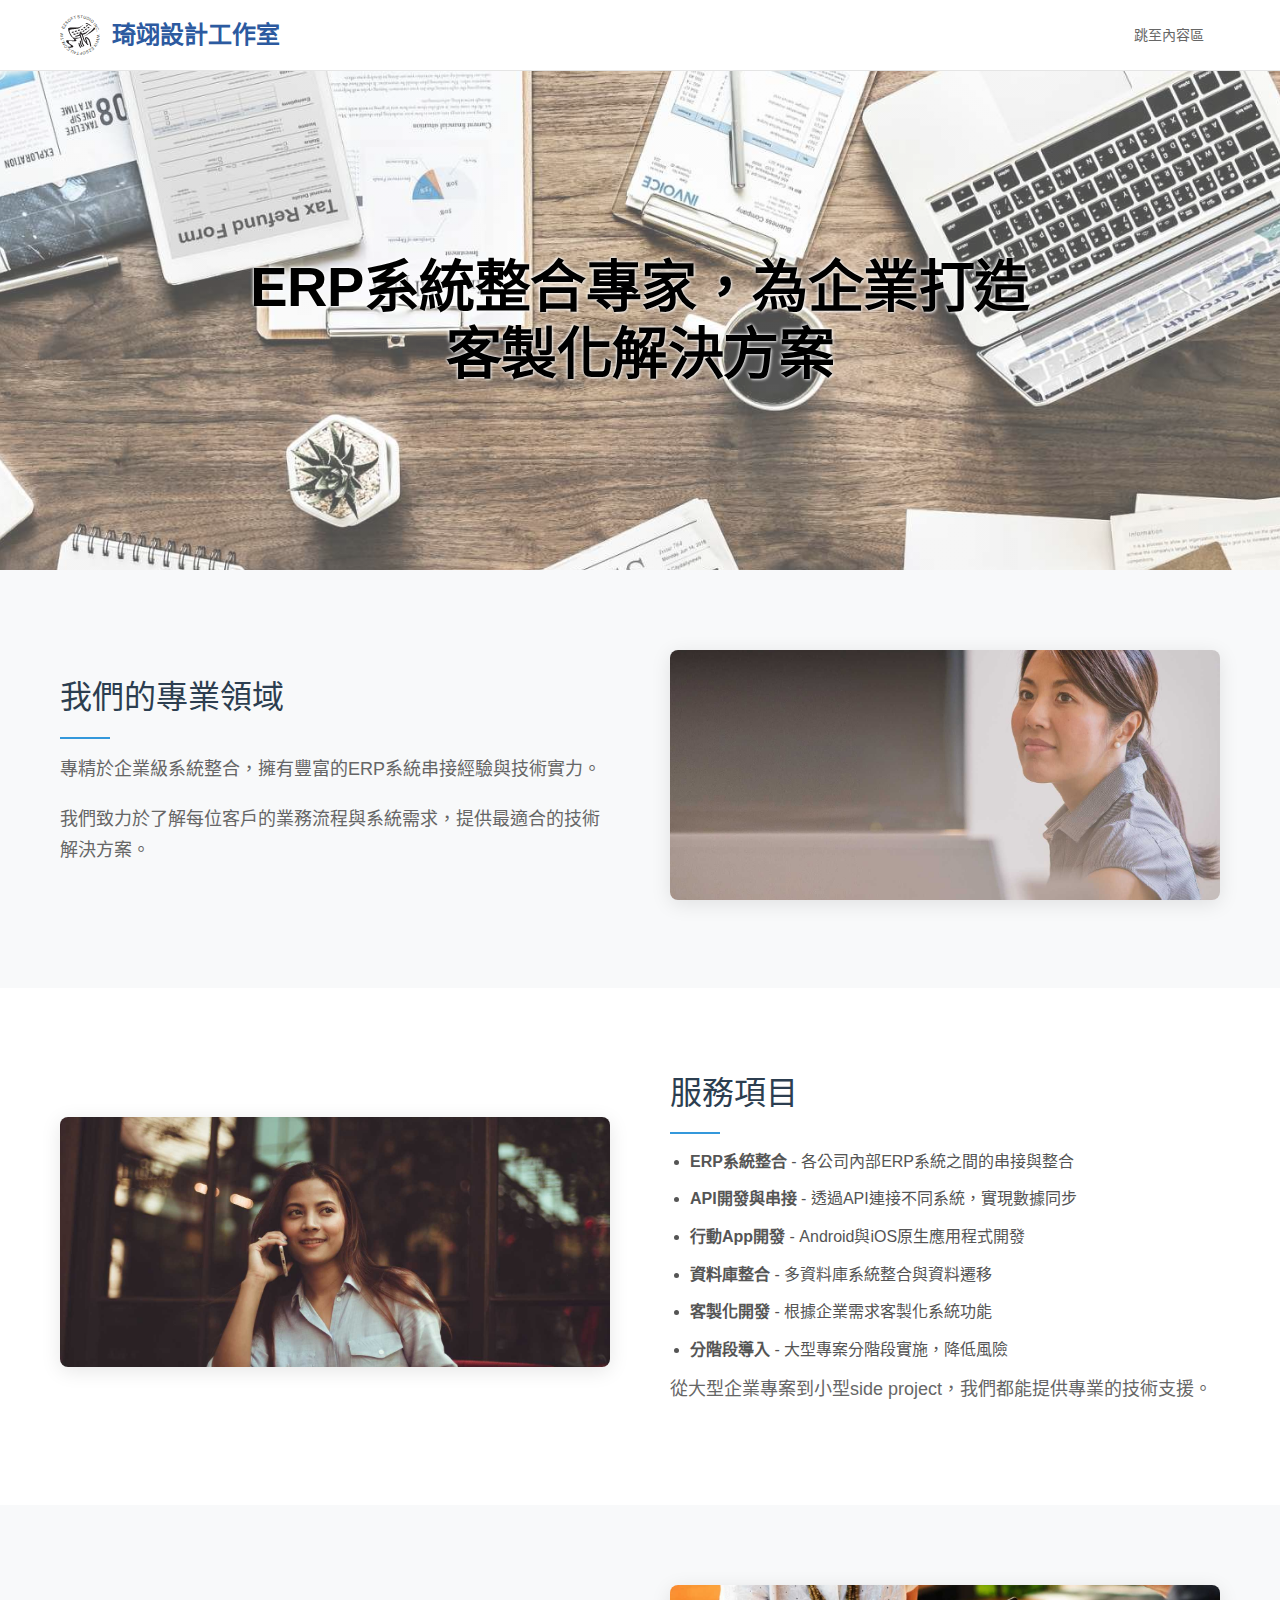
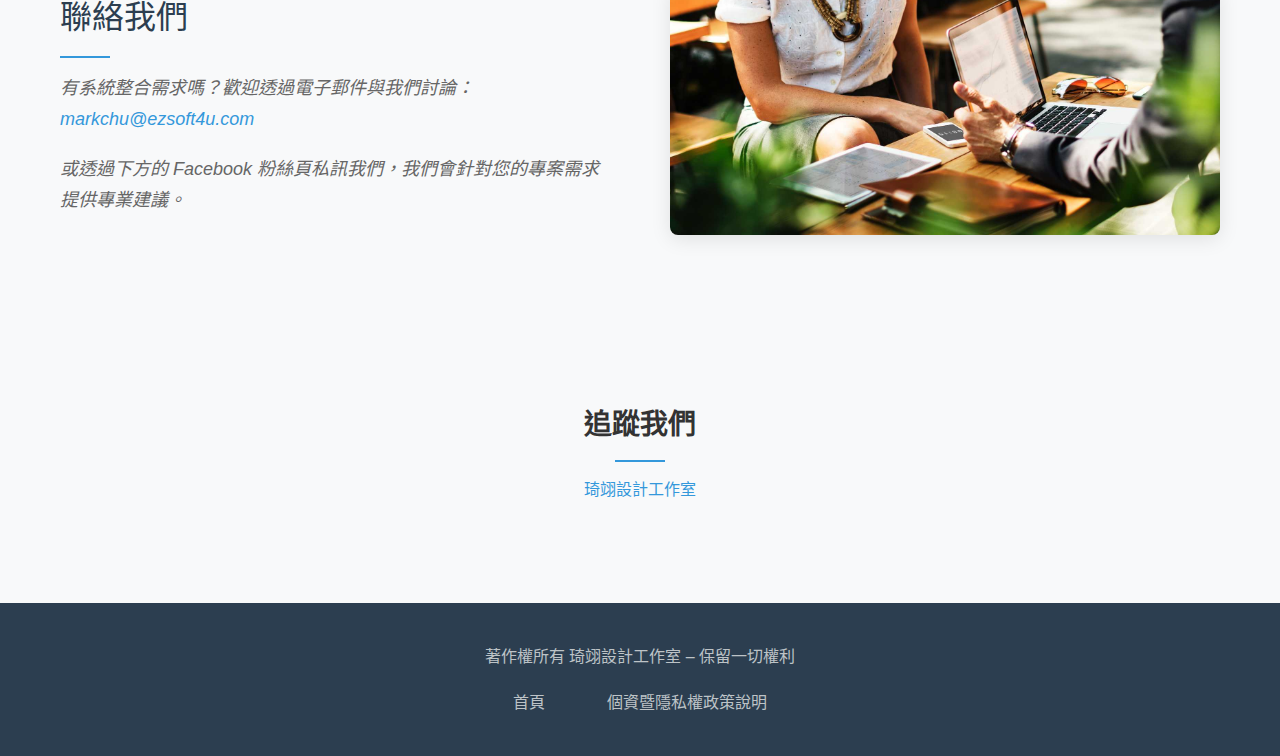
<file: index.html>
<!DOCTYPE html>
<html lang="zh-TW">
<head>
    <meta charset="UTF-8">
    <meta name="viewport" content="width=device-width, initial-scale=1.0">
    <title>琦翊設計工作室 | ERP系統整合與客製化開發專家</title>
    
    <!-- SEO Meta Tags -->
    <meta name="description" content="琦翊設計工作室專精於ERP系統整合、API串接、行動App開發(Android/iOS)與資料庫整合。提供企業客製化系統解決方案，大型專案與小型side project皆可分階段導入。">
    <meta name="keywords" content="ERP系統整合, API串接, 系統整合, 客製化開發, Android開發, iOS開發, 資料庫整合, 企業系統, 琦翊設計工作室">
    <meta name="author" content="琦翊設計工作室">
    <meta name="robots" content="index, follow">
    
    <!-- Open Graph Tags -->
    <meta property="og:title" content="琦翊設計工作室 | ERP系統整合與客製化開發專家">
    <meta property="og:description" content="專精於ERP系統整合、API串接與行動App開發，為企業提供客製化系統解決方案">
    <meta property="og:type" content="website">
    <meta property="og:url" content="https://ezsoft4u.com/">
    <meta property="og:image" content="images/logo.svg">
    <meta property="og:site_name" content="琦翊設計工作室">
    <meta property="og:locale" content="zh_TW">
    
    <!-- Twitter Card Tags -->
    <meta name="twitter:card" content="summary_large_image">
    <meta name="twitter:title" content="琦翊設計工作室 | ERP系統整合與客製化開發專家">
    <meta name="twitter:description" content="專精於ERP系統整合、API串接與行動App開發，為企業提供客製化系統解決方案">
    <meta name="twitter:image" content="images/logo.svg">
    
    <!-- Canonical URL -->
    <link rel="canonical" href="https://ezsoft4u.com/">
    
    <link rel="stylesheet" href="style.css">
    <link rel="icon" href="images/logo.svg" type="image/svg+xml">
    <link rel="alternate icon" href="images/logo.svg" type="image/svg+xml">
    
    <!-- Structured Data -->
    <script type="application/ld+json">
    {
        "@context": "https://schema.org",
        "@type": "Organization",
        "name": "琦翊設計工作室",
        "alternateName": "EzSoft Design Studio",
        "url": "https://ezsoft4u.com/",
        "logo": "https://ezsoft4u.com/images/logo.svg",
        "description": "專精於ERP系統整合、API串接與行動App開發的技術服務公司",
        "email": "markchu@ezsoft4u.com",
        "sameAs": [
            "https://www.facebook.com/ezsoft4u"
        ],
        "address": {
            "@type": "PostalAddress",
            "addressCountry": "TW",
            "addressLocality": "台灣"
        },
        "contactPoint": {
            "@type": "ContactPoint",
            "contactType": "customer service",
            "email": "markchu@ezsoft4u.com"
        },
        "foundingDate": "2020",
        "serviceArea": {
            "@type": "Country",
            "name": "台灣"
        },
        "hasOfferCatalog": {
            "@type": "OfferCatalog",
            "name": "系統整合服務",
            "itemListElement": [
                {
                    "@type": "Offer",
                    "itemOffered": {
                        "@type": "Service",
                        "name": "ERP系統整合",
                        "description": "企業內部各種ERP系統之間的整合專案"
                    }
                },
                {
                    "@type": "Offer",
                    "itemOffered": {
                        "@type": "Service", 
                        "name": "API串接開發",
                        "description": "透過API串接各種系統達成客製化需求"
                    }
                },
                {
                    "@type": "Offer",
                    "itemOffered": {
                        "@type": "Service", 
                        "name": "行動App開發",
                        "description": "Android與iOS行動應用程式開發"
                    }
                },
                {
                    "@type": "Offer",
                    "itemOffered": {
                        "@type": "Service", 
                        "name": "資料庫整合",
                        "description": "企業資料庫系統整合與優化"
                    }
                }
            ]
        }
    }
    </script>
</head>
<body>
    <!-- Facebook SDK -->
    <div id="fb-root"></div>
    <script async defer crossorigin="anonymous" src="https://connect.facebook.net/zh_TW/sdk.js#xfbml=1&version=v18.0"></script>
    
    <header>
        <nav>
            <div class="nav-container">
                <div class="logo">
                    <img src="images/logo.svg" alt="琦翊設計工作室" class="logo-img">
                    <a href="index.html">琦翊設計工作室</a>
                </div>
                <div class="nav-menu">
                    <a href="#skip-to-content">跳至內容區</a>
                </div>
            </div>
        </nav>
    </header>

    <main id="skip-to-content">
        <section class="hero">
            <div class="container">
                <div class="hero-content">
                    <h1>ERP系統整合專家，為企業打造客製化解決方案</h1>
                </div>
            </div>
        </section>

        <section class="about">
            <div class="container">
                <div class="section-content">
                    <div class="section-text">
                        <h2>我們的專業領域</h2>
                        <p>專精於企業級系統整合，擁有豐富的ERP系統串接經驗與技術實力。</p>
                        <p>我們致力於了解每位客戶的業務流程與系統需求，提供最適合的技術解決方案。</p>
                    </div>
                    <div class="section-image">
                        <img src="images/person-801829_1920.jpg" alt="琦翊設計工作室專業團隊成員 - 提供優質設計服務" class="section-img">
                    </div>
                </div>
            </div>
        </section>

        <section class="cooperation">
            <div class="container">
                <div class="section-content">
                    <div class="section-text">
                        <h2>服務項目</h2>
                        <ul class="service-list">
                            <li><strong>ERP系統整合</strong> - 各公司內部ERP系統之間的串接與整合</li>
                            <li><strong>API開發與串接</strong> - 透過API連接不同系統，實現數據同步</li>
                            <li><strong>行動App開發</strong> - Android與iOS原生應用程式開發</li>
                            <li><strong>資料庫整合</strong> - 多資料庫系統整合與資料遷移</li>
                            <li><strong>客製化開發</strong> - 根據企業需求客製化系統功能</li>
                            <li><strong>分階段導入</strong> - 大型專案分階段實施，降低風險</li>
                        </ul>
                        <p class="service-note">從大型企業專案到小型side project，我們都能提供專業的技術支援。</p>
                    </div>
                    <div class="section-image">
                        <img src="images/people-2588594_1920.jpg" alt="琦翊設計工作室團隊合作 - 專業設計服務協作" class="section-img">
                    </div>
                </div>
            </div>
        </section>

        <section class="contact">
            <div class="container">
                <div class="section-content">
                    <div class="section-text">
                        <h2>聯絡我們</h2>
                        <address>
                            <p>有系統整合需求嗎？歡迎透過電子郵件與我們討論：<br>
                            <a href="mailto:markchu@ezsoft4u.com" itemprop="email">markchu@ezsoft4u.com</a></p>
                            <p>或透過下方的 Facebook 粉絲頁私訊我們，我們會針對您的專案需求提供專業建議。</p>
                        </address>
                    </div>
                    <div class="section-image">
                        <img src="images/adult-asking-blur-630839.jpg" alt="系統整合專業諮詢 - 琦翊設計工作室" class="section-img">
                    </div>
                </div>
            </div>
        </section>

        <section class="social">
            <div class="container">
                <h2>追蹤我們</h2>
                <div class="facebook-embed">
                    <!-- Facebook Page Plugin -->
                    <div class="fb-page" 
                         data-href="https://www.facebook.com/ezsoft4u" 
                         data-tabs="timeline" 
                         data-width="600" 
                         data-height="400" 
                         data-small-header="false" 
                         data-adapt-container-width="true" 
                         data-hide-cover="false" 
                         data-show-facepile="true">
                        <blockquote cite="https://www.facebook.com/ezsoft4u" class="fb-xfbml-parse-ignore">
                            <a href="https://www.facebook.com/ezsoft4u" target="_blank" rel="noopener">琦翊設計工作室</a>
                        </blockquote>
                    </div>
                </div>
            </div>
        </section>
    </main>

    <footer>
        <div class="container">
            <p>著作權所有 琦翊設計工作室 – 保留一切權利</p>
            
            <nav class="footer-nav">
                <ul>
                    <li><a href="index.html">首頁</a></li>
                    <li><a href="privacy.html">個資暨隱私權政策說明</a></li>
                </ul>
            </nav>
        </div>
    </footer>

    <script src="script.js"></script>
</body>
</html>
</file>
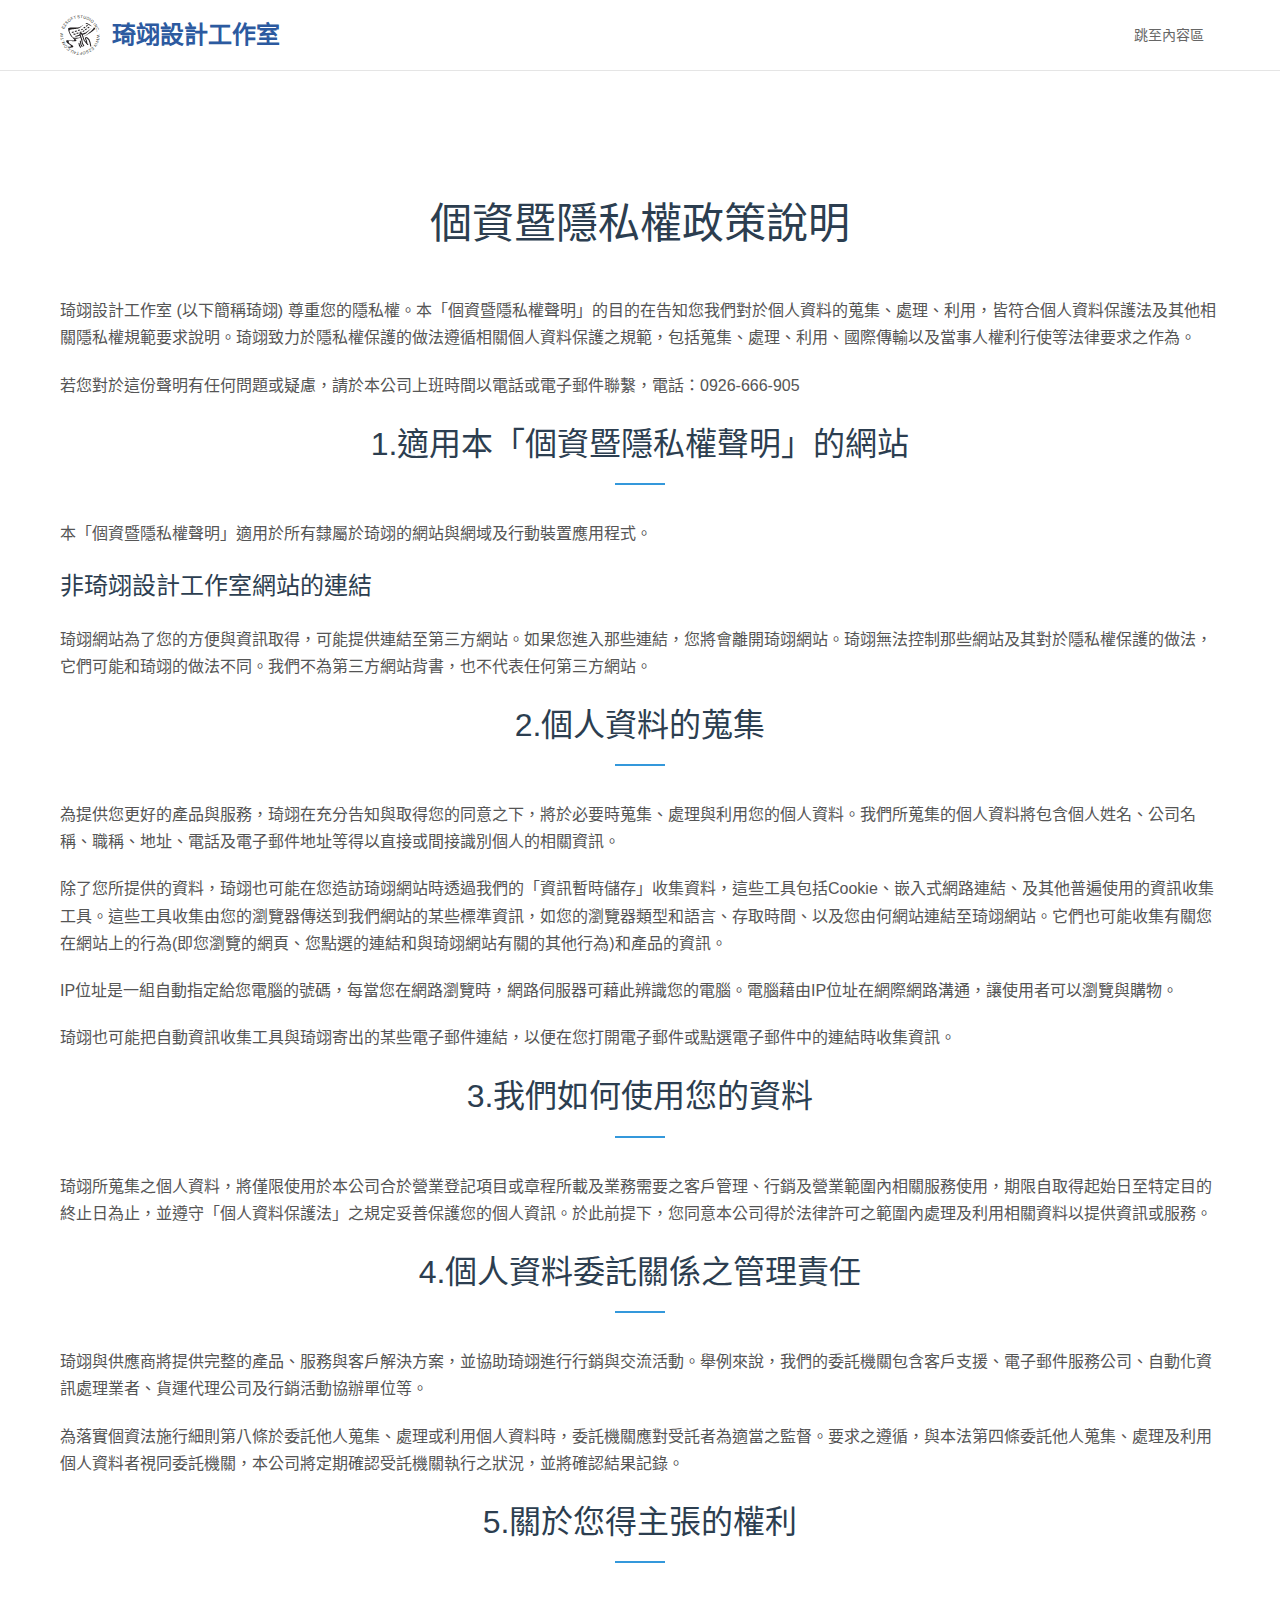
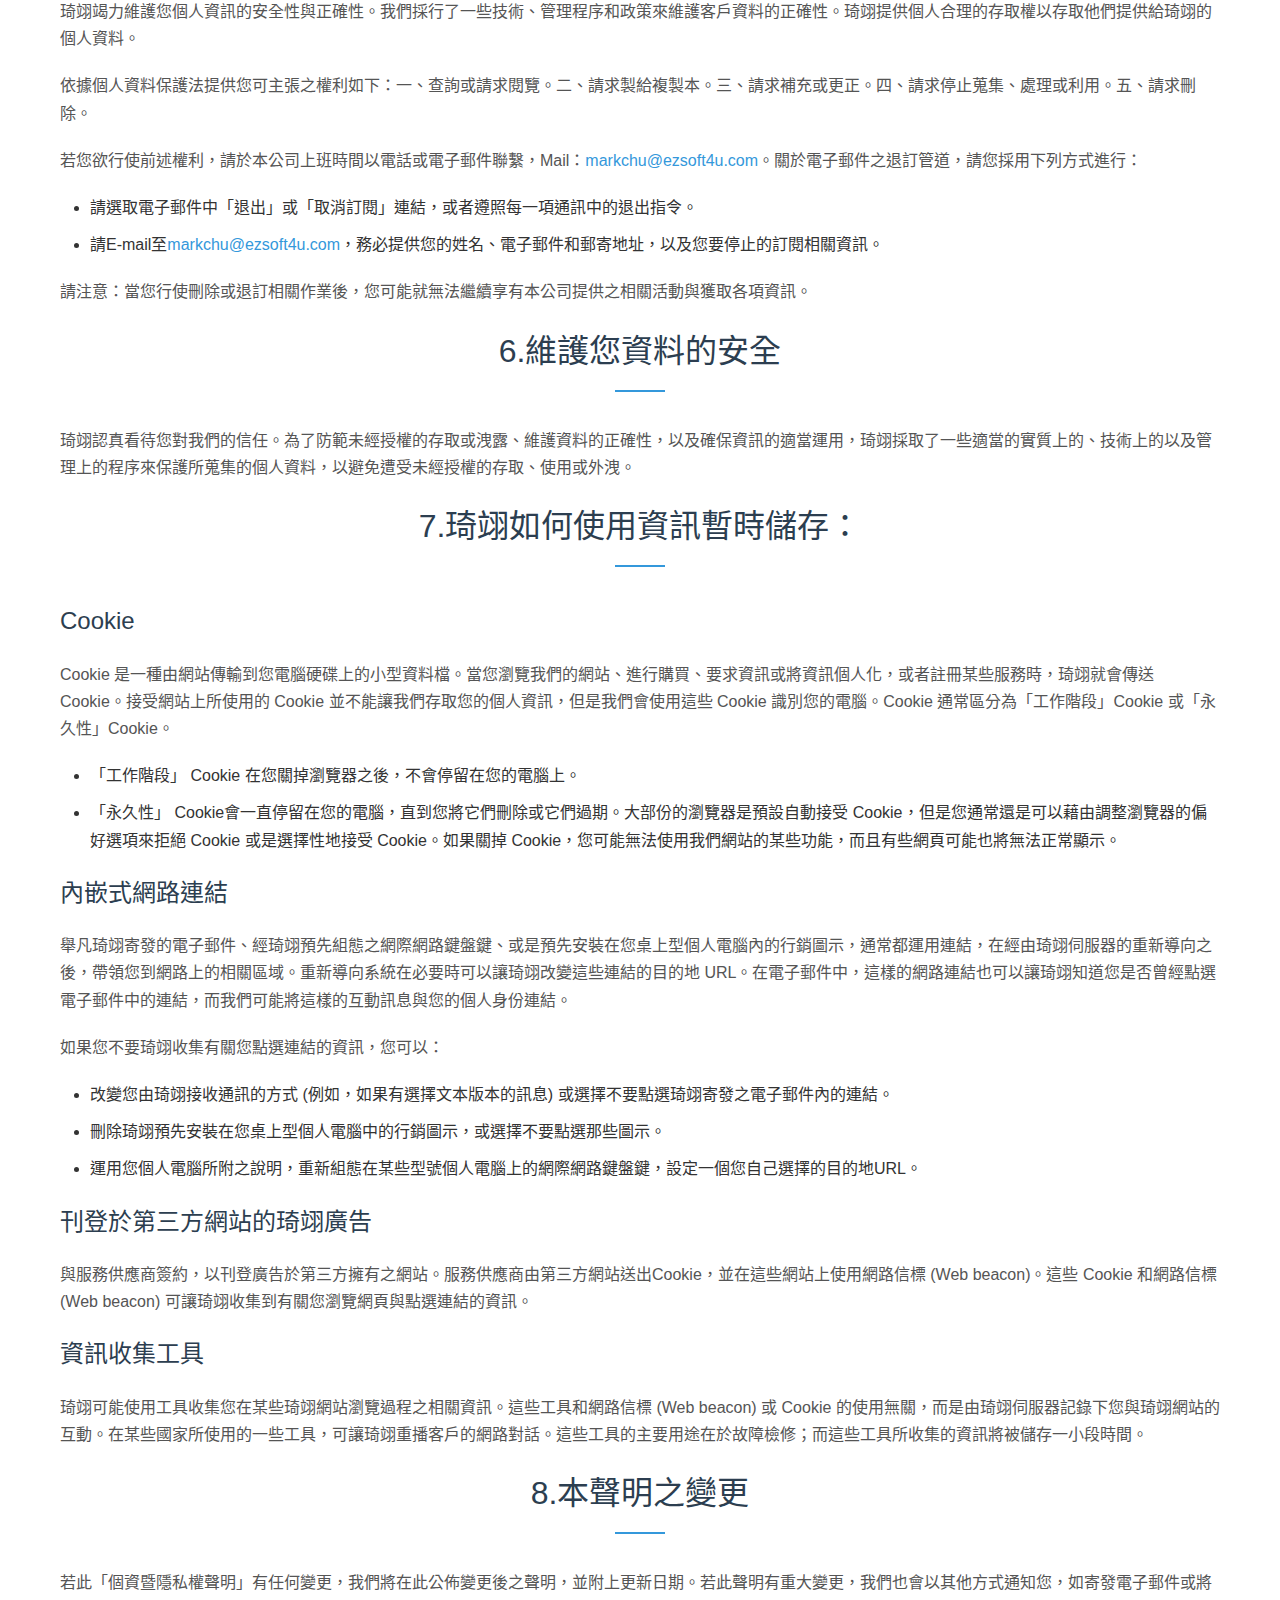
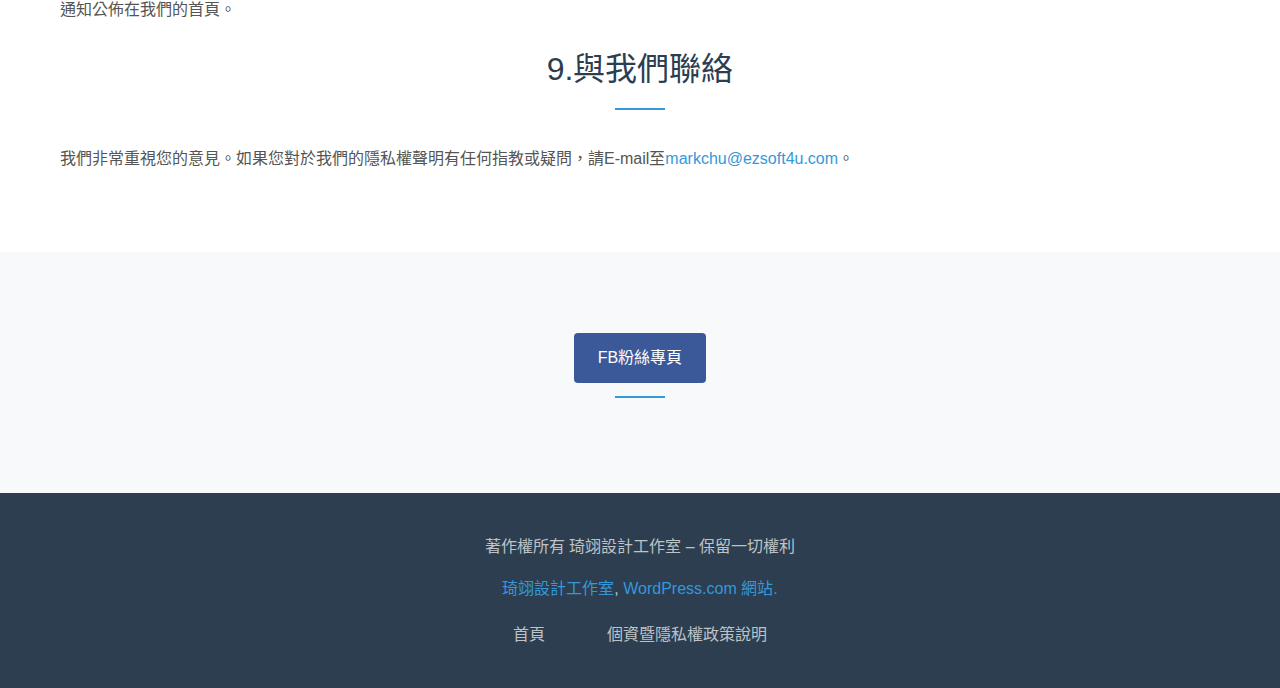
<file: privacy.html>
<!DOCTYPE html>
<html lang="zh-TW">
<head>
    <meta charset="UTF-8">
    <meta name="viewport" content="width=device-width, initial-scale=1.0">
    <title>個資暨隱私權政策說明 - 琦翊設計工作室</title>
    
    <!-- SEO Meta Tags -->
    <meta name="description" content="琦翊設計工作室的個人資料保護及隱私權政策說明，了解我們如何保護您的個人資料與隱私權益。">
    <meta name="keywords" content="隱私權政策, 個資保護, 琦翊設計工作室, 個人資料保護法, 隱私權">
    <meta name="author" content="琦翊設計工作室">
    <meta name="robots" content="index, follow">
    
    <!-- Open Graph Tags -->
    <meta property="og:title" content="個資暨隱私權政策說明 - 琦翊設計工作室">
    <meta property="og:description" content="琦翊設計工作室的個人資料保護及隱私權政策說明">
    <meta property="og:type" content="website">
    <meta property="og:url" content="https://markchu.github.io/www-ezsoft4u/privacy.html">
    <meta property="og:image" content="https://markchu.github.io/www-ezsoft4u/images/logo.svg">
    <meta property="og:site_name" content="琦翊設計工作室">
    <meta property="og:locale" content="zh_TW">
    
    <!-- Canonical URL -->
    <link rel="canonical" href="https://markchu.github.io/www-ezsoft4u/privacy.html">
    
    <link rel="stylesheet" href="style.css">
    <link rel="icon" href="images/logo.svg" type="image/svg+xml">
    <link rel="alternate icon" href="images/logo.svg" type="image/svg+xml">
</head>
<body>
    <header>
        <nav>
            <div class="nav-container">
                <div class="logo">
                    <img src="images/logo.svg" alt="琦翊設計工作室" class="logo-img">
                    <a href="index.html">琦翊設計工作室</a>
                </div>
                <div class="nav-menu">
                    <a href="#skip-to-content">跳至內容區</a>
                </div>
            </div>
        </nav>
    </header>

    <main id="skip-to-content">
        <section class="privacy-policy">
            <div class="container">
                <h1>個資暨隱私權政策說明</h1>
                
                <p>琦翊設計工作室 (以下簡稱琦翊) 尊重您的隱私權。本「個資暨隱私權聲明」的目的在告知您我們對於個人資料的蒐集、處理、利用，皆符合個人資料保護法及其他相關隱私權規範要求說明。琦翊致力於隱私權保護的做法遵循相關個人資料保護之規範，包括蒐集、處理、利用、國際傳輸以及當事人權利行使等法律要求之作為。</p>
                
                <p>若您對於這份聲明有任何問題或疑慮，請於本公司上班時間以電話或電子郵件聯繫，電話：0926-666-905</p>

                <h2>1.適用本「個資暨隱私權聲明」的網站</h2>
                <p>本「個資暨隱私權聲明」適用於所有隸屬於琦翊的網站與網域及行動裝置應用程式。</p>
                
                <h3>非琦翊設計工作室網站的連結</h3>
                <p>琦翊網站為了您的方便與資訊取得，可能提供連結至第三方網站。如果您進入那些連結，您將會離開琦翊網站。琦翊無法控制那些網站及其對於隱私權保護的做法，它們可能和琦翊的做法不同。我們不為第三方網站背書，也不代表任何第三方網站。</p>

                <h2>2.個人資料的蒐集</h2>
                <p>為提供您更好的產品與服務，琦翊在充分告知與取得您的同意之下，將於必要時蒐集、處理與利用您的個人資料。我們所蒐集的個人資料將包含個人姓名、公司名稱、職稱、地址、電話及電子郵件地址等得以直接或間接識別個人的相關資訊。</p>
                
                <p>除了您所提供的資料，琦翊也可能在您造訪琦翊網站時透過我們的「資訊暫時儲存」收集資料，這些工具包括Cookie、嵌入式網路連結、及其他普遍使用的資訊收集工具。這些工具收集由您的瀏覽器傳送到我們網站的某些標準資訊，如您的瀏覽器類型和語言、存取時間、以及您由何網站連結至琦翊網站。它們也可能收集有關您在網站上的行為(即您瀏覽的網頁、您點選的連結和與琦翊網站有關的其他行為)和產品的資訊。</p>
                
                <p>IP位址是一組自動指定給您電腦的號碼，每當您在網路瀏覽時，網路伺服器可藉此辨識您的電腦。電腦藉由IP位址在網際網路溝通，讓使用者可以瀏覽與購物。</p>
                
                <p>琦翊也可能把自動資訊收集工具與琦翊寄出的某些電子郵件連結，以便在您打開電子郵件或點選電子郵件中的連結時收集資訊。</p>

                <h2>3.我們如何使用您的資料</h2>
                <p>琦翊所蒐集之個人資料，將僅限使用於本公司合於營業登記項目或章程所載及業務需要之客戶管理、行銷及營業範圍內相關服務使用，期限自取得起始日至特定目的終止日為止，並遵守「個人資料保護法」之規定妥善保護您的個人資訊。於此前提下，您同意本公司得於法律許可之範圍內處理及利用相關資料以提供資訊或服務。</p>

                <h2>4.個人資料委託關係之管理責任</h2>
                <p>琦翊與供應商將提供完整的產品、服務與客戶解決方案，並協助琦翊進行行銷與交流活動。舉例來說，我們的委託機關包含客戶支援、電子郵件服務公司、自動化資訊處理業者、貨運代理公司及行銷活動協辦單位等。</p>
                
                <p>為落實個資法施行細則第八條於委託他人蒐集、處理或利用個人資料時，委託機關應對受託者為適當之監督。要求之遵循，與本法第四條委託他人蒐集、處理及利用個人資料者視同委託機關，本公司將定期確認受託機關執行之狀況，並將確認結果記錄。</p>

                <h2>5.關於您得主張的權利</h2>
                <p>琦翊竭力維護您個人資訊的安全性與正確性。我們採行了一些技術、管理程序和政策來維護客戶資料的正確性。琦翊提供個人合理的存取權以存取他們提供給琦翊的個人資料。</p>
                
                <p>依據個人資料保護法提供您可主張之權利如下：一、查詢或請求閱覽。二、請求製給複製本。三、請求補充或更正。四、請求停止蒐集、處理或利用。五、請求刪除。</p>
                
                <p>若您欲行使前述權利，請於本公司上班時間以電話或電子郵件聯繫，Mail：<a href="mailto:markchu@ezsoft4u.com">markchu@ezsoft4u.com</a>。關於電子郵件之退訂管道，請您採用下列方式進行：</p>
                
                <ul>
                    <li>請選取電子郵件中「退出」或「取消訂閱」連結，或者遵照每一項通訊中的退出指令。</li>
                    <li>請E-mail至<a href="mailto:markchu@ezsoft4u.com">markchu@ezsoft4u.com</a>，務必提供您的姓名、電子郵件和郵寄地址，以及您要停止的訂閱相關資訊。</li>
                </ul>
                
                <p>請注意：當您行使刪除或退訂相關作業後，您可能就無法繼續享有本公司提供之相關活動與獲取各項資訊。</p>

                <h2>6.維護您資料的安全</h2>
                <p>琦翊認真看待您對我們的信任。為了防範未經授權的存取或洩露、維護資料的正確性，以及確保資訊的適當運用，琦翊採取了一些適當的實質上的、技術上的以及管理上的程序來保護所蒐集的個人資料，以避免遭受未經授權的存取、使用或外洩。</p>

                <h2>7.琦翊如何使用資訊暫時儲存：</h2>
                
                <h3>Cookie</h3>
                <p>Cookie 是一種由網站傳輸到您電腦硬碟上的小型資料檔。當您瀏覽我們的網站、進行購買、要求資訊或將資訊個人化，或者註冊某些服務時，琦翊就會傳送 Cookie。接受網站上所使用的 Cookie 並不能讓我們存取您的個人資訊，但是我們會使用這些 Cookie 識別您的電腦。Cookie 通常區分為「工作階段」Cookie 或「永久性」Cookie。</p>
                
                <ul>
                    <li>「工作階段」 Cookie 在您關掉瀏覽器之後，不會停留在您的電腦上。</li>
                    <li>「永久性」 Cookie會一直停留在您的電腦，直到您將它們刪除或它們過期。大部份的瀏覽器是預設自動接受 Cookie，但是您通常還是可以藉由調整瀏覽器的偏好選項來拒絕 Cookie 或是選擇性地接受 Cookie。如果關掉 Cookie，您可能無法使用我們網站的某些功能，而且有些網頁可能也將無法正常顯示。</li>
                </ul>
                
                <h3>內嵌式網路連結</h3>
                <p>舉凡琦翊寄發的電子郵件、經琦翊預先組態之網際網路鍵盤鍵、或是預先安裝在您桌上型個人電腦內的行銷圖示，通常都運用連結，在經由琦翊伺服器的重新導向之後，帶領您到網路上的相關區域。重新導向系統在必要時可以讓琦翊改變這些連結的目的地 URL。在電子郵件中，這樣的網路連結也可以讓琦翊知道您是否曾經點選電子郵件中的連結，而我們可能將這樣的互動訊息與您的個人身份連結。</p>
                
                <p>如果您不要琦翊收集有關您點選連結的資訊，您可以：</p>
                <ul>
                    <li>改變您由琦翊接收通訊的方式 (例如，如果有選擇文本版本的訊息) 或選擇不要點選琦翊寄發之電子郵件內的連結。</li>
                    <li>刪除琦翊預先安裝在您桌上型個人電腦中的行銷圖示，或選擇不要點選那些圖示。</li>
                    <li>運用您個人電腦所附之說明，重新組態在某些型號個人電腦上的網際網路鍵盤鍵，設定一個您自己選擇的目的地URL。</li>
                </ul>
                
                <h3>刊登於第三方網站的琦翊廣告</h3>
                <p>與服務供應商簽約，以刊登廣告於第三方擁有之網站。服務供應商由第三方網站送出Cookie，並在這些網站上使用網路信標 (Web beacon)。這些 Cookie 和網路信標 (Web beacon) 可讓琦翊收集到有關您瀏覽網頁與點選連結的資訊。</p>
                
                <h3>資訊收集工具</h3>
                <p>琦翊可能使用工具收集您在某些琦翊網站瀏覽過程之相關資訊。這些工具和網路信標 (Web beacon) 或 Cookie 的使用無關，而是由琦翊伺服器記錄下您與琦翊網站的互動。在某些國家所使用的一些工具，可讓琦翊重播客戶的網路對話。這些工具的主要用途在於故障檢修；而這些工具所收集的資訊將被儲存一小段時間。</p>

                <h2>8.本聲明之變更</h2>
                <p>若此「個資暨隱私權聲明」有任何變更，我們將在此公佈變更後之聲明，並附上更新日期。若此聲明有重大變更，我們也會以其他方式通知您，如寄發電子郵件或將通知公佈在我們的首頁。</p>

                <h2>9.與我們聯絡</h2>
                <p>我們非常重視您的意見。如果您對於我們的隱私權聲明有任何指教或疑問，請E-mail至<a href="mailto:markchu@ezsoft4u.com">markchu@ezsoft4u.com</a>。</p>
            </div>
        </section>

        <section class="social">
            <div class="container">
                <h2><a href="https://www.facebook.com/ezsoft4u" target="_blank" rel="noopener">FB粉絲專頁</a></h2>
            </div>
        </section>
    </main>

    <footer>
        <div class="container">
            <p>著作權所有 琦翊設計工作室 – 保留一切權利</p>
            <p><a href="index.html">琦翊設計工作室</a>, <a href="https://wordpress.com/?ref=footer_segment_business" target="_blank" rel="noopener">WordPress.com 網站.</a></p>
            
            <nav class="footer-nav">
                <ul>
                    <li><a href="index.html">首頁</a></li>
                    <li><a href="privacy.html">個資暨隱私權政策說明</a></li>
                </ul>
            </nav>
        </div>
    </footer>

    <script src="script.js"></script>
</body>
</html>
</file>
<file: style.css>
/* Reset and Base Styles */
* {
    margin: 0;
    padding: 0;
    box-sizing: border-box;
}

html {
    scroll-behavior: smooth;
}

body {
    font-family: 'Microsoft JhengHei', '微軟正黑體', -apple-system, BlinkMacSystemFont, 'Segoe UI', Roboto, Oxygen, Ubuntu, Cantarell, sans-serif;
    line-height: 1.6;
    color: #333;
    background-color: #ffffff;
    margin: 0;
    padding: 0;
}

.container {
    max-width: 1200px;
    margin: 0 auto;
    padding: 0 20px;
}

/* Header Styles */
header {
    background-color: #ffffff;
    border-bottom: 1px solid #e5e5e5;
    position: fixed;
    top: 0;
    left: 0;
    right: 0;
    z-index: 1000;
    transition: box-shadow 0.3s ease;
}

header.scrolled {
    box-shadow: 0 2px 10px rgba(0, 0, 0, 0.1);
}

.nav-container {
    max-width: 1200px;
    margin: 0 auto;
    padding: 0 20px;
    display: flex;
    justify-content: space-between;
    align-items: center;
    height: 70px;
}

.logo {
    display: flex;
    align-items: center;
    gap: 12px;
}

.logo-img {
    height: 40px;
    width: auto;
    max-width: 150px;
    object-fit: contain;
}

.logo a {
    font-size: 24px;
    font-weight: bold;
    color: #2c5aa0;
    text-decoration: none;
    transition: color 0.3s ease;
}

.logo a:hover {
    color: #1e3d6f;
}

.nav-menu a {
    color: #666;
    text-decoration: none;
    font-size: 14px;
    padding: 8px 16px;
    border-radius: 4px;
    transition: background-color 0.3s ease;
}

.nav-menu a:hover {
    background-color: #f0f0f0;
}

/* Main Content Styles */
main {
    margin-top: 70px;
}

/* Section Backgrounds */
section {
    padding: 80px 0;
    background-color: #ffffff;
}

section:nth-child(even) {
    background-color: #f8f9fa;
}

/* Hero Section */
.hero {
    background-image: linear-gradient(rgba(255, 255, 255, 0.3), rgba(255, 255, 255, 0.3)), url('images/desk-3139127_1920.jpg');
    background-size: cover;
    background-position: center;
    background-repeat: no-repeat;
    background-attachment: fixed;
    color: #000000;
    padding: 120px 0;
    text-align: center;
    position: relative;
    min-height: 500px;
    display: flex;
    align-items: center;
}

.hero-content {
    position: relative;
    z-index: 2;
    max-width: 800px;
    margin: 0 auto;
}

.hero-content h1 {
    font-size: 56px;
    font-weight: bold;
    margin: 0;
    color: #000000;
    text-shadow: 1px 1px 3px rgba(255, 255, 255, 0.9), -1px -1px 3px rgba(255, 255, 255, 0.9);
    letter-spacing: -0.5px;
    line-height: 1.2;
}

/* Section Headings */
h1, h2, h3 {
    margin-bottom: 30px;
    color: #2c3e50;
}

h1 {
    font-size: 42px;
    font-weight: 300;
}

h2 {
    font-size: 32px;
    font-weight: 400;
    text-align: center;
    margin-bottom: 50px;
    position: relative;
}

h2::after {
    content: '';
    position: absolute;
    left: 50%;
    bottom: -15px;
    transform: translateX(-50%);
    width: 50px;
    height: 2px;
    background-color: #3498db;
}

h3 {
    font-size: 24px;
    font-weight: 500;
    margin-bottom: 20px;
}

/* Text Styles */
p {
    margin-bottom: 20px;
    font-size: 16px;
    line-height: 1.7;
    color: #555;
}

a {
    color: #3498db;
    text-decoration: none;
    transition: color 0.3s ease;
}

a:hover {
    color: #2980b9;
    text-decoration: underline;
}

/* About and Cooperation Sections */
.about, .cooperation, .contact {
    text-align: left;
}

.section-content {
    display: grid;
    grid-template-columns: 1fr 1fr;
    gap: 60px;
    align-items: center;
}

.cooperation .section-content {
    grid-template-columns: 1fr 1fr;
}

.cooperation .section-text {
    order: 2;
}

.cooperation .section-image {
    order: 1;
}

.section-text h2 {
    text-align: left;
    margin-bottom: 30px;
}

.section-text h2::after {
    left: 0;
    transform: none;
}

.section-text p {
    max-width: none;
    margin: 0 0 20px 0;
    font-size: 18px;
    color: #666;
}

.service-list {
    text-align: left;
    max-width: 600px;
    margin: 0 auto;
    list-style-type: disc;
    padding-left: 20px;
}

.service-list li {
    margin-bottom: 12px;
    font-size: 16px;
    line-height: 1.6;
    color: #555;
}

.service-note {
    margin-top: 20px;
    font-weight: 500;
    color: #333;
}

.section-image {
    text-align: center;
}

.section-img {
    width: 100%;
    height: 250px;
    object-fit: cover;
    border-radius: 8px;
    box-shadow: 0 4px 20px rgba(0, 0, 0, 0.1);
}

/* Contact Section */
.contact {
    background-color: #f8f9fa;
}

.contact .section-text h2 {
    text-align: left;
}

.contact .section-text p {
    font-size: 18px;
    color: #666;
}

/* Social Section */
.social {
    background-color: #f8f9fa;
    text-align: center;
}

.social h2 {
    color: #333;
    margin-bottom: 30px;
    font-size: 28px;
    font-weight: 600;
}

.facebook-embed {
    display: flex;
    justify-content: center;
    margin: 20px 0;
    width: 100%;
}

/* 電腦版：佔用內容區域的50% */
@media (min-width: 768px) {
    .facebook-embed {
        width: 50%;
        margin: 20px auto;
    }
    
    .fb-page {
        width: 100% !important;
        max-width: 600px;
    }
}

/* 手機版：滿寬度 */
@media (max-width: 767px) {
    .facebook-embed {
        width: 100%;
        margin: 20px 0;
    }
    
    .fb-page {
        width: 100% !important;
        max-width: none;
    }
}

.social h2 a {
    display: inline-block;
    background-color: #3b5998;
    color: white;
    padding: 12px 24px;
    border-radius: 4px;
    transition: background-color 0.3s ease, transform 0.2s ease;
    text-decoration: none;
    font-size: 16px;
    font-weight: 500;
}

.social h2 a:hover {
    background-color: #2d4373;
    transform: translateY(-2px);
    text-decoration: none;
}

/* Privacy Policy Styles */
.privacy-policy {
    background-color: #fff;
    padding: 120px 0 60px;
}

.privacy-policy h1 {
    text-align: center;
    margin-bottom: 40px;
}

.privacy-policy ul {
    margin: 20px 0;
    padding-left: 30px;
}

.privacy-policy li {
    margin-bottom: 10px;
    line-height: 1.7;
}

/* Footer Styles */
footer {
    background-color: #2c3e50;
    color: white;
    padding: 40px 0;
    text-align: center;
}

footer p {
    margin-bottom: 15px;
    color: #bdc3c7;
}

footer a {
    color: #3498db;
}

footer a:hover {
    color: #2980b9;
}

.footer-nav ul {
    list-style: none;
    display: flex;
    justify-content: center;
    gap: 30px;
    margin-top: 20px;
}

.footer-nav a {
    color: #bdc3c7;
    padding: 8px 16px;
    border-radius: 4px;
    transition: background-color 0.3s ease, color 0.3s ease;
}

.footer-nav a:hover {
    background-color: #34495e;
    color: white;
    text-decoration: none;
}

/* Responsive Design */
@media (max-width: 768px) {
    .nav-container {
        flex-direction: column;
        height: auto;
        padding: 15px 20px;
    }
    
    .logo-img {
        height: 32px;
        max-width: 120px;
    }
    
    .hero {
        min-height: 400px;
        padding: 80px 0;
        background-attachment: scroll;
    }
    
    .hero-content h1 {
        font-size: 42px;
    }
    
    .section-content {
        grid-template-columns: 1fr;
        gap: 40px;
    }
    
    .cooperation .section-text,
    .cooperation .section-image {
        order: unset;
    }
    
    .section-text {
        text-align: center;
    }
    
    .section-text h2 {
        text-align: center;
    }
    
    .section-text h2::after {
        left: 50%;
        transform: translateX(-50%);
    }
    
    .section-img {
        height: 200px;
    }
    
    h1 {
        font-size: 32px;
    }
    
    h2 {
        font-size: 28px;
    }
    
    .about p, .cooperation p, .contact p {
        font-size: 16px;
    }
    
    section {
        padding: 60px 0;
    }
    
    .privacy-policy {
        padding: 100px 0 40px;
    }
    
    .footer-nav ul {
        flex-direction: column;
        gap: 15px;
    }
}

@media (max-width: 480px) {
    .container {
        padding: 0 15px;
    }
    
    .hero h1 {
        font-size: 28px;
    }
    
    h1 {
        font-size: 28px;
    }
    
    h2 {
        font-size: 24px;
    }
    
    p {
        font-size: 16px;
    }
    
    .form-group input,
    .form-group textarea {
        padding: 12px;
    }
    
    #contact-form button {
        padding: 12px 30px;
        font-size: 16px;
    }
}

/* Accessibility */
@media (prefers-reduced-motion: reduce) {
    * {
        animation-duration: 0.01ms !important;
        animation-iteration-count: 1 !important;
        transition-duration: 0.01ms !important;
    }
    
    html {
        scroll-behavior: auto;
    }
}

/* Focus styles for accessibility */
button:focus,
input:focus,
textarea:focus,
a:focus {
    outline: 2px solid #2c5aa0;
    outline-offset: 2px;
}

/* Loading animation for form submission */
.loading {
    opacity: 0.6;
    pointer-events: none;
}

.loading button::after {
    content: '';
    display: inline-block;
    width: 16px;
    height: 16px;
    border: 2px solid transparent;
    border-top: 2px solid #fff;
    border-radius: 50%;
    animation: spin 1s linear infinite;
    margin-left: 10px;
}

@keyframes spin {
    0% { transform: rotate(0deg); }
    100% { transform: rotate(360deg); }
}
</file>
